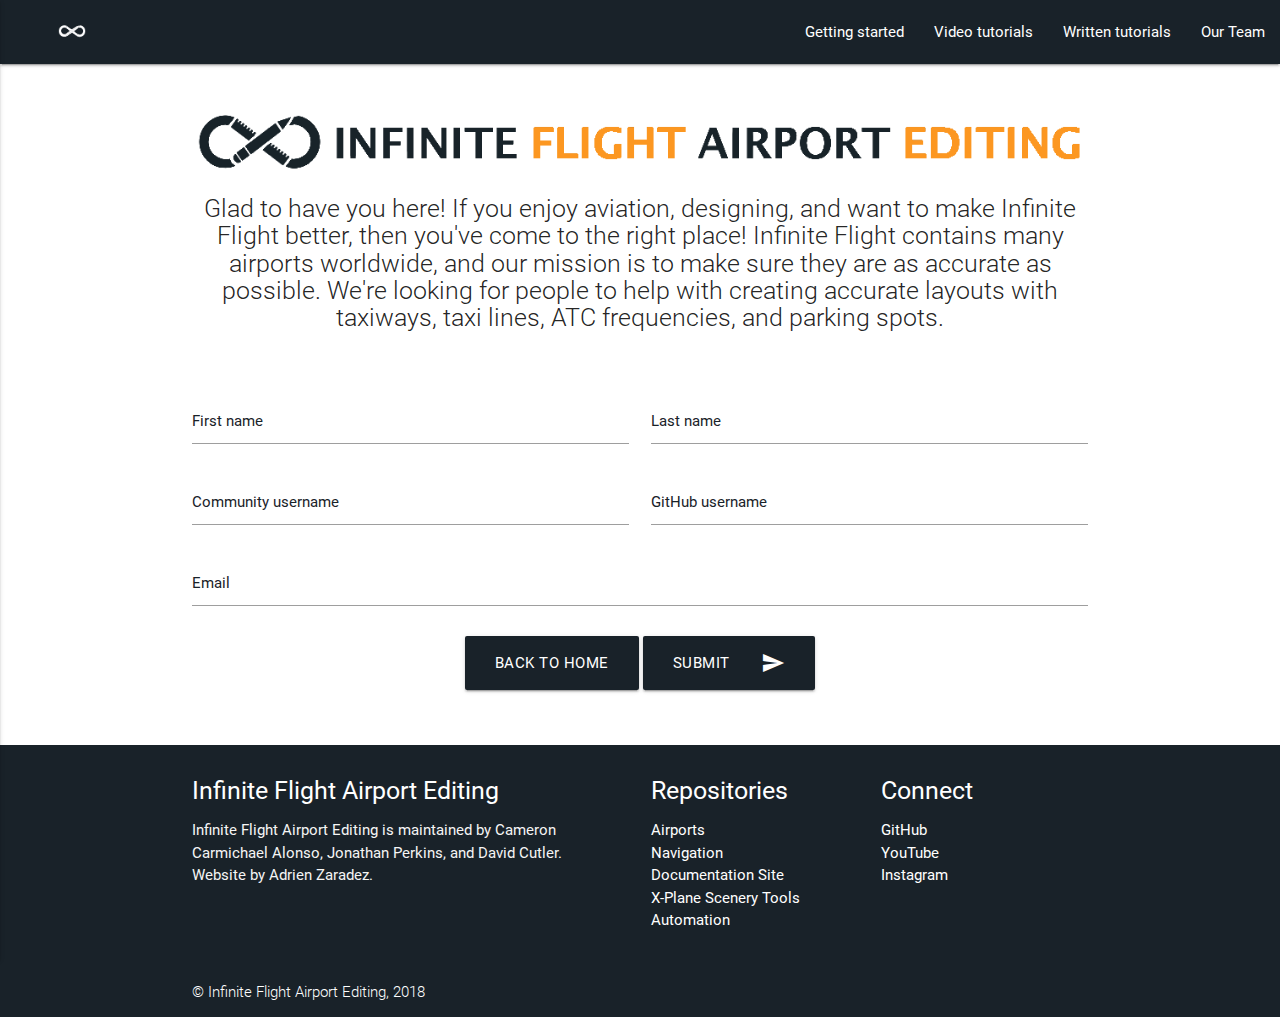
<file: join.html>
<!DOCTYPE html>
<html lang="en">
<head>
	<meta content="text/html; charset=utf-8" http-equiv="Content-Type">
	<meta content="width=device-width, viewport-fit=cover, initial-scale=1, maximum-scale=1.0" name="viewport">
	<title>Join us! - Infinite Flight Airport Editing</title>
	<meta content="en" name="language">
	<meta content="Got a passion for design, and want to help improve Infinite Flight? Help contribute to airport designs and navigation data here!" name="description">
	<meta content="Infinite Flight, Airport Editing, Airport Designing, IFAE, Infinite Flight Airport Editing, IF airport editing, airports, editing, IF, X-Plane, WorldEditor, X-Plane WED, WED, Infinite Flight Community" name="keywords">
	<meta content="#192229" name="theme-color">
	<meta content="index, follow" name="robots">
	<link href="images/airport-editing.png" rel="shortcut icon" type="image/png">
	<link href="https://fonts.googleapis.com/icon?family=Material+Icons" rel="stylesheet">
	<link href="css/materialize.css" media="screen,projection" rel="stylesheet" type="text/css">
	<link href="css/style.css" media="screen,projection" rel="stylesheet" type="text/css">
	<script src="https://ajax.googleapis.com/ajax/libs/jquery/3.2.1/jquery.min.js">
	</script>
	<script>
	        $(document).ready(function(){
	        $("a").on('click', function(event) {
	        if (this.hash !== "") {
	        event.preventDefault();
	        var hash = this.hash;
	        $('html, body').animate({
	          scrollTop: $(hash).offset().top
	        }, 800, function(){
	          window.location.hash = hash;
	        });
	        }
	        });
	        });
	</script>
</head>
<body>
	<nav class="light-blue lighten-1" role="navigation">
		<a class="brand-logo" href="index.html"><img alt="" class="logo-img" src="images/airport-editing.png"></a>
		<ul class="right hide-on-med-and-down">
			<li>
				<a href="/index.html">Getting started</a>
			</li>
			<li>
				<a href="/index.html">Video tutorials</a>
			</li>
			<li>
				<a href="/index.html">Written tutorials</a>
			</li>
			<li>
				<a href="/index.html">Our Team</a>
			</li>
		</ul>
		<ul class="side-nav" id="nav-mobile">
			<li>
				<a class="subheader">Infinite Flight Airport Editing</a>
			</li>
			<li>
				<div class="divider"></div>
			</li>
			<li>
				<a href="/index.html">Getting started</a>
			</li>
			<li>
				<a href="/index.html">Video tutorials</a>
			</li>
			<li>
				<a href="/index.html">Written tutorials</a>
			</li>
			<li>
				<a href="/index.html">Our Team</a>
			</li>
		</ul><a class="button-collapse" data-activates="nav-mobile" href="#"><i class="material-icons">menu</i></a> 
	</nav>
	<div class="section no-pad-bot" id="index-banner">
		<div class="container">
			<br>
			<br>
			<img class="responsive-img" src="images/ifae-banner.png">
			<div class="row center">
				<h5 class="header col s12 light"><a id="waypoints"></a>Glad to have you here! If you enjoy aviation, designing, and want to make Infinite Flight better, then you've come to the right place! Infinite Flight contains many airports worldwide, and our mission is to make sure they are as accurate as possible. We're looking for people to help with creating accurate layouts with taxiways, taxi lines, ATC frequencies, and parking spots.</h5>
			</div>
			<br>
		</div>
	</div>
	<div class="container">
		<div class="section">
			<form action="https://www.enformed.io/3ao0ztm4" class="col s12" method="post">
				<div class="row">
					<div class="input-field col s6">
						<input id="first_name" name="First name" type="text" required> <label for="first_name">First name</label>
					</div>
					<div class="input-field col s6">
						<input id="last_name" name="Last name" type="text" required> <label for="last_name">Last name</label>
					</div>
					<div class="input-field col s6">
						<input id="community_username" name="Community username" type="text"> <label for="community_username">Community username</label>
					</div>
					<div class="input-field col s6">
						<input id="github_username" name="GitHub username" type="text"> <label for="github_username">GitHub username</label>
					</div>
					<div class="input-field col s12">
						<input id="email" name="email" type="email" required> <label for="email">Email</label>
                        <input type="hidden" name="*reply" value="email" />
                        <input type="hidden" name="*honeypot" />
					</div>
					<div class="row center">
						<a class="modal-trigger btn-large waves-effect waves-light orange" href="/index.html">Back to home</a> <button class="btn-large waves-effect waves-light orange" name="action" type="submit">Submit <i class="material-icons right">send</i> <input type="submit" value=""> <input name="*formname" type="hidden" value="New application"> <input name="*reply" type="hidden" value="email"> <input name="*subject" type="hidden" value="Welcome to Infinite Flight Airport Editing!"> <input name="*redirect" type="hidden" value="http://airportediting.com/thanks"></button>
					</div>
				</div>
			</form>
		</div>
	</div>
	<footer class="page-footer orange">
		<div class="container">
			<div class="row">
				<div class="col l6 s12">
					<h5 class="white-text">Infinite Flight Airport Editing</h5>
					<p class="grey-text text-lighten-4">Infinite Flight Airport Editing is maintained by Cameron Carmichael Alonso, Jonathan Perkins, and David Cutler.<br>Website by Adrien Zaradez.</p>
				</div>
				<div class="col l3 s12">
					<h5 class="white-text">Repositories</h5>
					<ul>
						<li>
							<a class="white-text" href="https://github.com/InfiniteFlightAirportEditing/Airports">Airports</a>
						</li>
						<li>
							<a class="white-text" href="https://github.com/InfiniteFlightAirportEditing/Navigation">Navigation</a>
						</li>
						<li>
							<a class="white-text" href="https://github.com/InfiniteFlightAirportEditing/infiniteflightairportediting.github.io">Documentation Site</a>
						</li>
						<li>
							<a class="white-text" href="https://github.com/InfiniteFlightAirportEditing/xptools">X-Plane Scenery Tools</a>
						</li>
						<li>
							<a class="white-text" href="https://github.com/InfiniteFlightAirportEditing/Automation">Automation</a>
						</li>
					</ul>
				</div>
				<div class="col l3 s12">
					<h5 class="white-text">Connect</h5>
					<ul>
						<li>
							<a class="white-text" href="https://github.com/InfiniteFlightAirportEditing">GitHub</a>
						</li>
						<li>
							<a class="white-text" href="https://www.youtube.com/channel/UCwkaY8hNDZEb5NrKXmwRkyA">YouTube</a>
						</li>
						<li>
							<a class="white-text" href="https://www.instagram.com/airportediting/">Instagram</a>
						</li>
					</ul>
				</div>
			</div>
		</div>
		<div class="footer-copyright">
			<div class="container">
				© Infinite Flight Airport Editing, 2018
			</div>
		</div>
	</footer>
	<script src="https://code.jquery.com/jquery-2.1.1.min.js">
	</script> 
	<script src="js/materialize.js">
	</script> 
	<script src="js/init.js">
	</script>
</body>
</html>
</file>
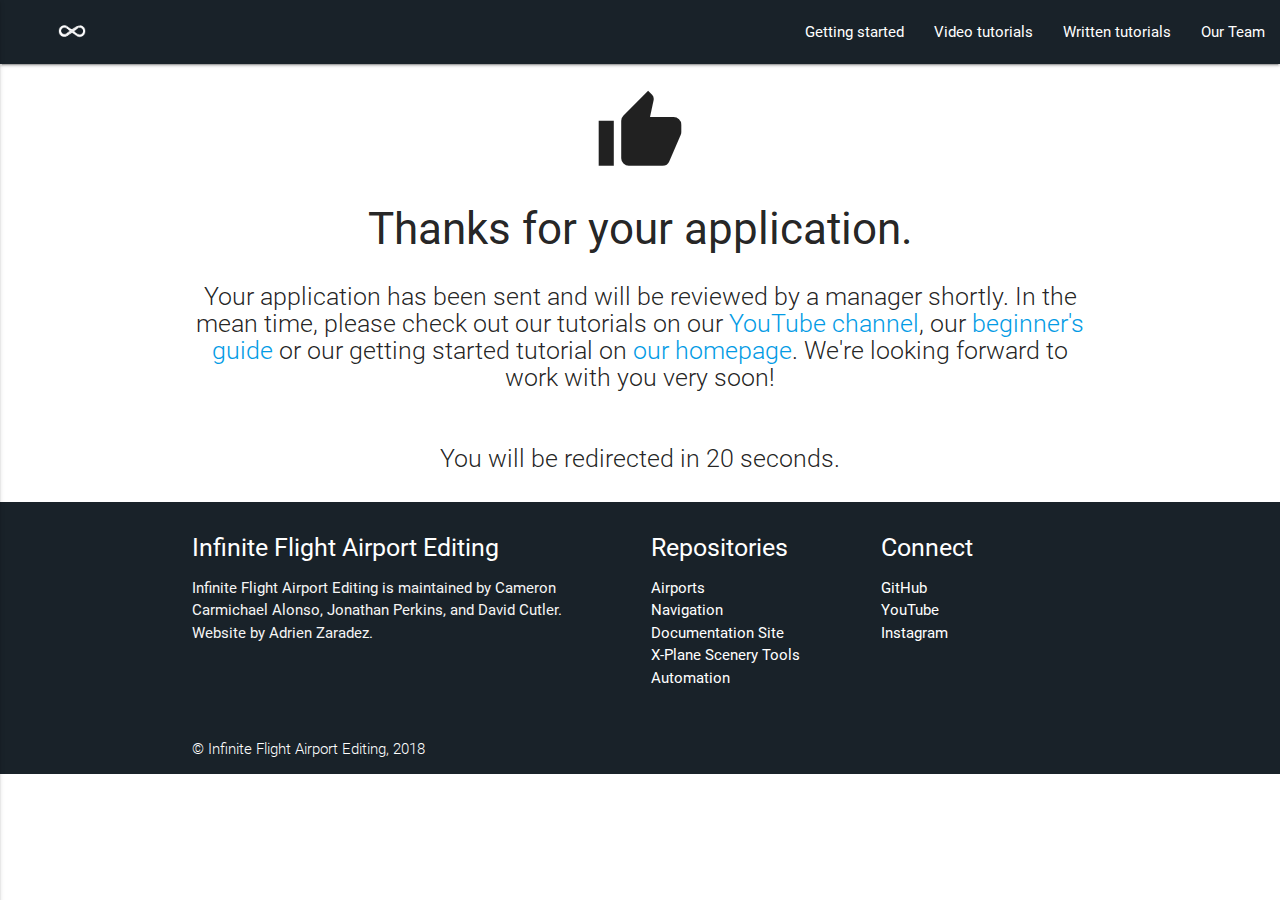
<file: thanks.html>
<!DOCTYPE html>
<html lang="en">
<head>
	<meta content="text/html; charset=utf-8" http-equiv="Content-Type">
	<meta content="width=device-width, viewport-fit=cover, initial-scale=1, maximum-scale=1.0" name="viewport">
	<title>Thanks for your application - Infinite Flight Airport Editing</title>
	<meta content="en" name="language">
	<meta content="Got a passion for design, and want to help improve Infinite Flight? Help contribute to airport designs and navigation data here!" name="description">
	<meta content="Infinite Flight, Airport Editing, Airport Designing, IFAE, Infinite Flight Airport Editing, IF airport editing, airports, editing, IF, X-Plane, WorldEditor, X-Plane WED, WED, Infinite Flight Community" name="keywords">
	<meta content="#192229" name="theme-color">
	<meta content="noindex, follow" name="robots">
	<link href="images/airport-editing.png" rel="shortcut icon" type="image/png">
	<link href="https://fonts.googleapis.com/icon?family=Material+Icons" rel="stylesheet">
	<link href="css/materialize.css" media="screen,projection" rel="stylesheet" type="text/css">
	<link href="css/style.css" media="screen,projection" rel="stylesheet" type="text/css">
	<script src="https://ajax.googleapis.com/ajax/libs/jquery/3.2.1/jquery.min.js">
	</script>
	<script>
	        $(document).ready(function(){
	        $("a").on('click', function(event) {
	        if (this.hash !== "") {
	        event.preventDefault();
	        var hash = this.hash;
	        $('html, body').animate({
	          scrollTop: $(hash).offset().top
	        }, 800, function(){
	          window.location.hash = hash;
	        });
	        }
	        });
	        });
	</script>
    <script type="text/javascript">
            window.onload=function() {
            function countdown() {
            if ( typeof countdown.counter == 'undefined' ) {
            countdown.counter = 20;
            }
            if(countdown.counter > 0) {
	        document.getElementById('count').innerHTML = countdown.counter--;
            setTimeout(countdown, 1000);
            }
            else {
            location.href = 'http://airportediting.com/';
            }
            }
            countdown();
            };
    </script>
</head>
<body>
	<nav class="light-blue lighten-1" role="navigation">
		<a class="brand-logo" href="index.html"><img alt="" class="logo-img" src="images/airport-editing.png"></a>
		<ul class="right hide-on-med-and-down">
			<li>
				<a href="/index.html">Getting started</a>
			</li>
			<li>
				<a href="/index.html">Video tutorials</a>
			</li>
			<li>
				<a href="/index.html">Written tutorials</a>
			</li>
			<li>
				<a href="/index.html">Our Team</a>
			</li>
		</ul>
		<ul class="side-nav" id="nav-mobile">
			<li>
				<a class="subheader">Infinite Flight Airport Editing</a>
			</li>
			<li>
				<div class="divider"></div>
			</li>
			<li>
				<a href="/index.html">Getting started</a>
			</li>
			<li>
				<a href="/index.html">Video tutorials</a>
			</li>
			<li>
				<a href="/index.html">Written tutorials</a>
			</li>
			<li>
				<a href="/index.html">Our Team</a>
			</li>
		</ul><a class="button-collapse" data-activates="nav-mobile" href="#"><i class="material-icons">menu</i></a> 
	</nav>

	<div class="container">
        <br>
		<div class="row center">
            <i class="large material-icons">thumb_up</i>
            <h3>Thanks for your application.</h3>
            <h5 class="header col s12 light">Your application has been sent and will be reviewed by a manager shortly. In the mean time, please check out our tutorials on our <a href="https://www.youtube.com/channel/UCwkaY8hNDZEb5NrKXmwRkyA">YouTube channel</a>, our <a href="/docs/IFAE_Beginners_Guide.pdf" target="blank">beginner's guide</a> or our getting started tutorial on <a href="http://airportediting.com/">our homepage</a>. We're looking forward to work with you very soon!
            <br><br><br>
            You will be redirected in <span id="count"></span> seconds.</h5>
        </div>
	</div>
	<footer class="page-footer orange">
		<div class="container">
			<div class="row">
				<div class="col l6 s12">
					<h5 class="white-text">Infinite Flight Airport Editing</h5>
					<p class="grey-text text-lighten-4">Infinite Flight Airport Editing is maintained by Cameron Carmichael Alonso, Jonathan Perkins, and David Cutler.<br>Website by Adrien Zaradez.</p>
				</div>
				<div class="col l3 s12">
					<h5 class="white-text">Repositories</h5>
					<ul>
						<li>
							<a class="white-text" href="https://github.com/InfiniteFlightAirportEditing/Airports">Airports</a>
						</li>
						<li>
							<a class="white-text" href="https://github.com/InfiniteFlightAirportEditing/Navigation">Navigation</a>
						</li>
						<li>
							<a class="white-text" href="https://github.com/InfiniteFlightAirportEditing/infiniteflightairportediting.github.io">Documentation Site</a>
						</li>
						<li>
							<a class="white-text" href="https://github.com/InfiniteFlightAirportEditing/xptools">X-Plane Scenery Tools</a>
						</li>
						<li>
							<a class="white-text" href="https://github.com/InfiniteFlightAirportEditing/Automation">Automation</a>
						</li>
					</ul>
				</div>
				<div class="col l3 s12">
					<h5 class="white-text">Connect</h5>
					<ul>
						<li>
							<a class="white-text" href="https://github.com/InfiniteFlightAirportEditing">GitHub</a>
						</li>
						<li>
							<a class="white-text" href="https://www.youtube.com/channel/UCwkaY8hNDZEb5NrKXmwRkyA">YouTube</a>
						</li>
						<li>
							<a class="white-text" href="https://www.instagram.com/airportediting/">Instagram</a>
						</li>
					</ul>
				</div>
			</div>
		</div>
		<div class="footer-copyright">
			<div class="container">
				© Infinite Flight Airport Editing, 2018
			</div>
		</div>
	</footer>
	<script src="https://code.jquery.com/jquery-2.1.1.min.js">
	</script> 
	<script src="js/materialize.js">
	</script> 
	<script src="js/init.js">
	</script>
</body>
</html>
</file>
<file: css/style.css>
.icon-block {
  padding: 0 15px;
}
.icon-block .material-icons {
	font-size: inherit;
}

.icon {
    position: absolute;
    padding-top: 13px;
    margin-right: 5px;
}

nav .brand-logo {
    position: absolute;
    color: #fff;
    display: inline-block;
    font-size: 1.5rem;
    padding: 0;
    white-space: nowrap;
}

.brand-logo {
    color: #FFFFFF !important;
    font-family: 'Abel', sans-serif;
    left: 55px;
}

@media only screen and (min-width: 601px) {
.icon {
    position: absolute;
    padding-top: 13px;
    margin-right: 5px;
}
}

nav .brand-logo img {
    vertical-align: middle;
    max-height: 34px;
    margin-bottom: 0.25em;
}

nav .brand-logo {
    position: absolute;
    font-size: 2.1rem;
    padding: 0;
}

nav .brand-logo, nav ul a {
    color: #fff;
    display: inline-block;
}

.card-avatar
 img {
    height: 120px;
    width: 120px;
    border-radius: 75px;
    margin-top: 15px;
}

.card-avatar .waves-effect {
    text-align: center;
    margin-top: -10px;
}

img {
    border: 0;
}

.waves-block {
    display: block;
}

.input-field label {
    color: #192229;
}

.input-field input[type=text]:focus + label {
    color: #192229;
}

.input-field input[type=text]:focus {
    border-bottom: 1px solid #192229;
    box-shadow: 0 1px 0 0 #192229;
}

.input-field input[type=email]:focus + label {
    color: #192229;
}

.input-field input[type=email]:focus {
    border-bottom: 1px solid #192229;
    box-shadow: 0 1px 0 0 #192229;
}
.light-blue.lighten-1 {
    padding-left: constant(safe-area-inset-left);
    padding-right: constant(safe-area-inset-right);
}
</file>
